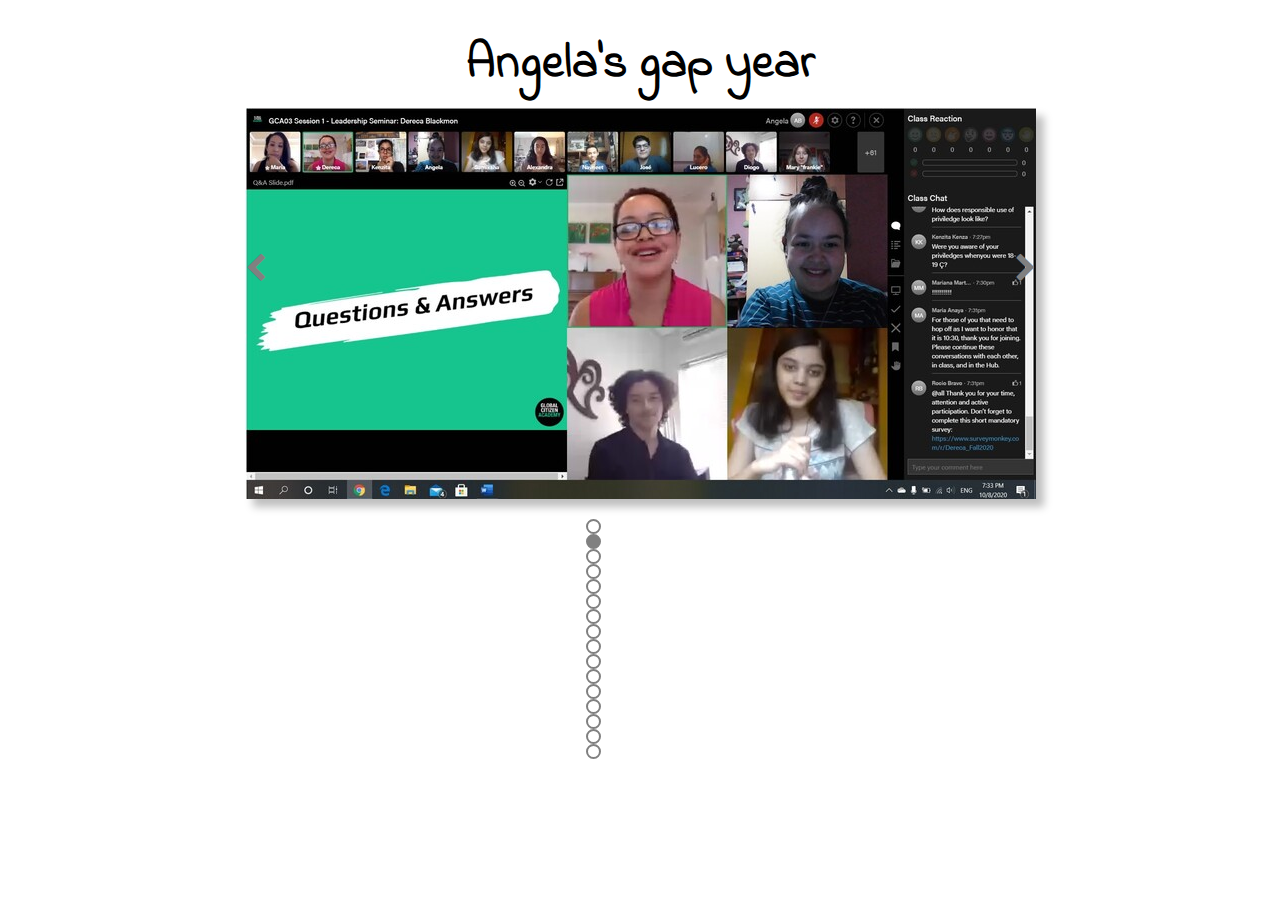
<file: index.html>
<!DOCTYPE html>
<html>
<head>
	<meta charset="utf-8">
	<title>Angela's Gap Year</title>
	<link type="text/css" rel="stylesheet" href="reset.css">
	<link type="text/css" rel="stylesheet" href="style.css">
	<link rel="stylesheet" href="https://cdnjs.cloudflare.com/ajax/libs/font-awesome/4.7.0/css/font-awesome.min.css">
	<link href="https://fonts.googleapis.com/css?family=Indie+Flower" rel="stylesheet">
	<script src="jquery-3.1.1.js"></script>
    <script src="slider.js"></script>

</head>

<body>
	<h1>Angela's gap year</h1>
	<div class="slider">
		<div class="previous"><i class="fa fa-chevron-left" style="font-size: 30px"></i></div>
		<div class="next"><i class="fa fa-chevron-right" style="font-size: 30px"></i></div>
		<!--<div class="slide"></div>-->
	</div>
	<ul class="nav-dots">
		<li class="dot1"></li>
		<li class="dot2"></li>
		<li class="dot3"></li>
		<li class="dot4"></li>
		<li class="dot5"></li>
		<li class="dot6"></li>
		<li class="dot7"></li>
		<li class="dot8"></li>
		<li class="dot9"></li>
		<li class="dot10"></li>
		<li class="dot11"></li>
		<li class="dot12"></li>
		<li class="dot13"></li>
		<li class="dot14"></li>
		<li class="dot15"></li>
		<li class="dot16"></li>
	</ul>
</body>
</html>
</file>
<file: style.css>
*,
*:before,
*:after {
	-webkit-box-sizing: border-box;
	   -moz-box-sizing: border-box;
	       -box-sizing: border-box;
}

h1 {
	text-align: center;
	font-family: 'Indie Flower', cursive;
	font-size: 48px;
	margin-top: 40px;

}
h3 {
	text-align: center;
	font-family: cursive;
	font-size: 20px;
	font-weight: normal;
	color:gray;
	margin-top: 10px;
}

.slider {
	width: 791px;
	height: 391px;
	margin: 20px auto;
	/*border: 2px solid #bfbfbf;*/
	box-shadow: 8px 8px 8px #bfbfbf;
}



i {
	
	font-size: 48px;
	margin-top: 145px;
}
.previous {
	color: gray;
	float: left;
	height: 100%;
	width: 50px;
	text-align: left;
	
}
/*margin-top: 145px;*/
.previous:hover {
	color: #000;
}

.next {
	color: gray;
	float: right;
	height: 100%;
	width: 50px;
	text-align: right;
}

.next:hover {
	color: #000;
}

.nav-dots {
	list-style: none;
	width: 120px;
	margin: 20px auto;
	
}

.nav-dots li {
	height: 15px;
	width: 15px;
	border: 2px solid gray;
	border-radius: 7.5px;
	margin-left: 6px;
	margin-right: 6px;
}

.nav-dots li:hover {
	border-color: #000;
}
.dot-full {
	background: gray;
}

.dot-circle {
	background: none;
}

.slide {
	width: 100%;
	height: 100%;
	/*background: url("");*/
    background-size: cover;
    background-repeat: no-repeat;
}
.hidden {
	display: none;
}
.slide-4 {
	background: url("resources/fall_3.jpg");
}
.slide-3 {
	background: url("resources/fall_2.jpg");
}
.slide-1 {
	background: url("resources/sum_2020.jpg");
}
.slide-2 {
	background: url("resources/fall.jpg");
}
.slide-5 {
	background: url("resources/fall_4.jpg");
}

.slide-6 {
	background: url("resources/winter.jpg");
}

.slide-7 {
	background: url("resources/spring.jpg");
}

.slide-8 {
	background: url("resources/spring_1.jpg");
}

.slide-9 {
	background: url("resources/sundar.jpg");
}

.slide-10 {
	background: url("resources/Summer.jpg");
}

.slide-11 {
	background: url("resources/Sum_2.jpg");
}

.slide-12 {
	background: url("resources/sum_3.jpg");
}

.slide-13 {
	background: url("resources/sum_4.jpg");
}

.slide-14 {
	background: url("resources/prajakta.jpg");
}

.slide-15 {
	background: url("resources/pre_last.jpg");
}

.slide-16 {
	background: url("resources/last.jpg");
}
</file>
